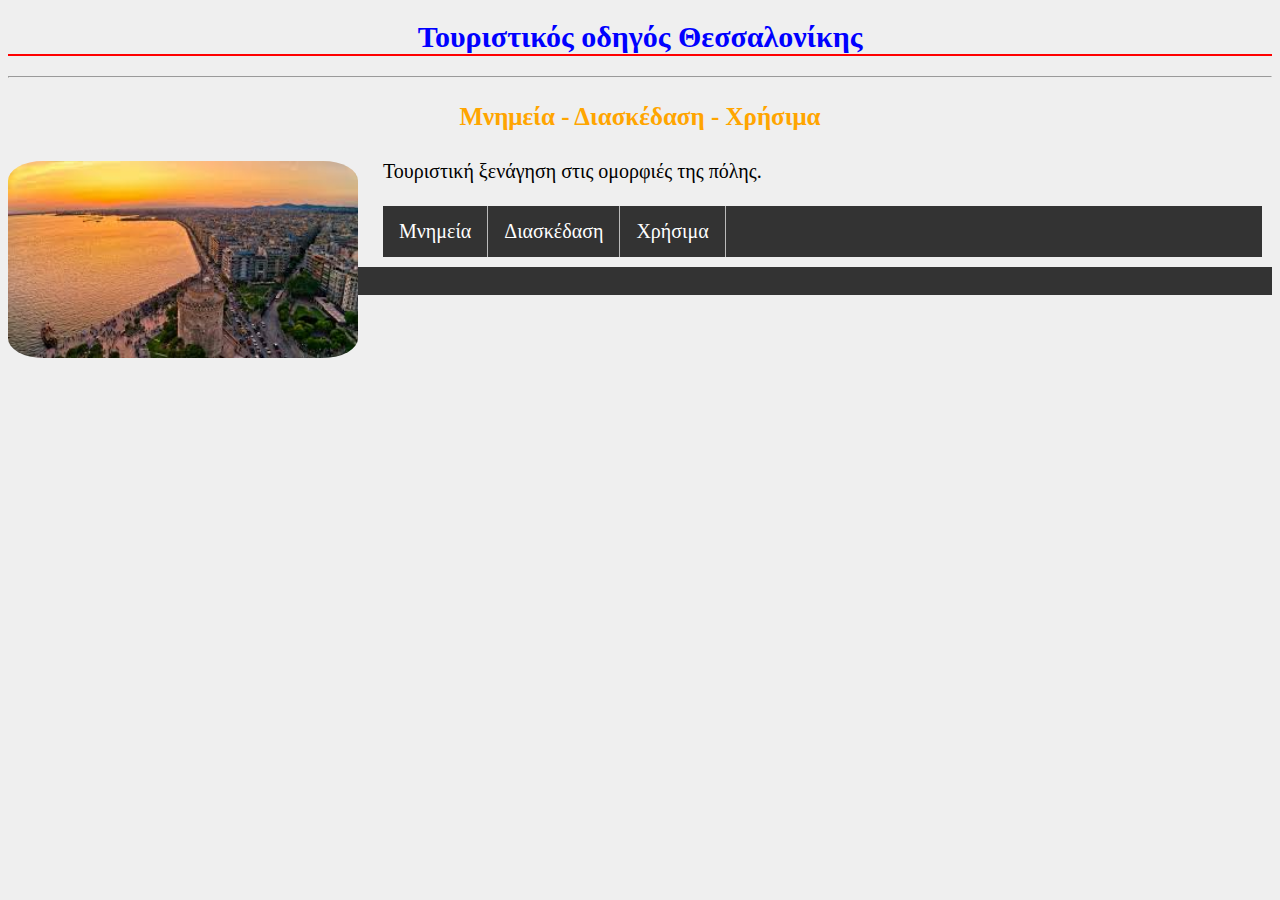
<file: index.html>
﻿<!DOCTYPE html>
<html>
<head>
  <meta charset="utf-8">
  <meta name="viewport" content="width=device-width">
  <title>Thessaloniki tourist guide</title>
  <link rel="stylesheet" href="mystyle.css">
</head>
<body>
  <h1>Τουριστικός οδηγός Θεσσαλονίκης</h1>
  <hr>
    <h3>Μνημεία - Διασκέδαση - Χρήσιμα</h3>
  <img src="thess.jpg" width="300px">
  <p>Τουριστική ξενάγηση στις ομορφιές της πόλης.</p>
   <ul>
  <li><a href="mnimia.html">Μνημεία</a></li>
  <li><a href="diaskedasi.html">Διασκέδαση</a></li>
  <li><a href="xrisima.html">Χρήσιμα</li>
  </ul>
   </body>
</html>
</file>
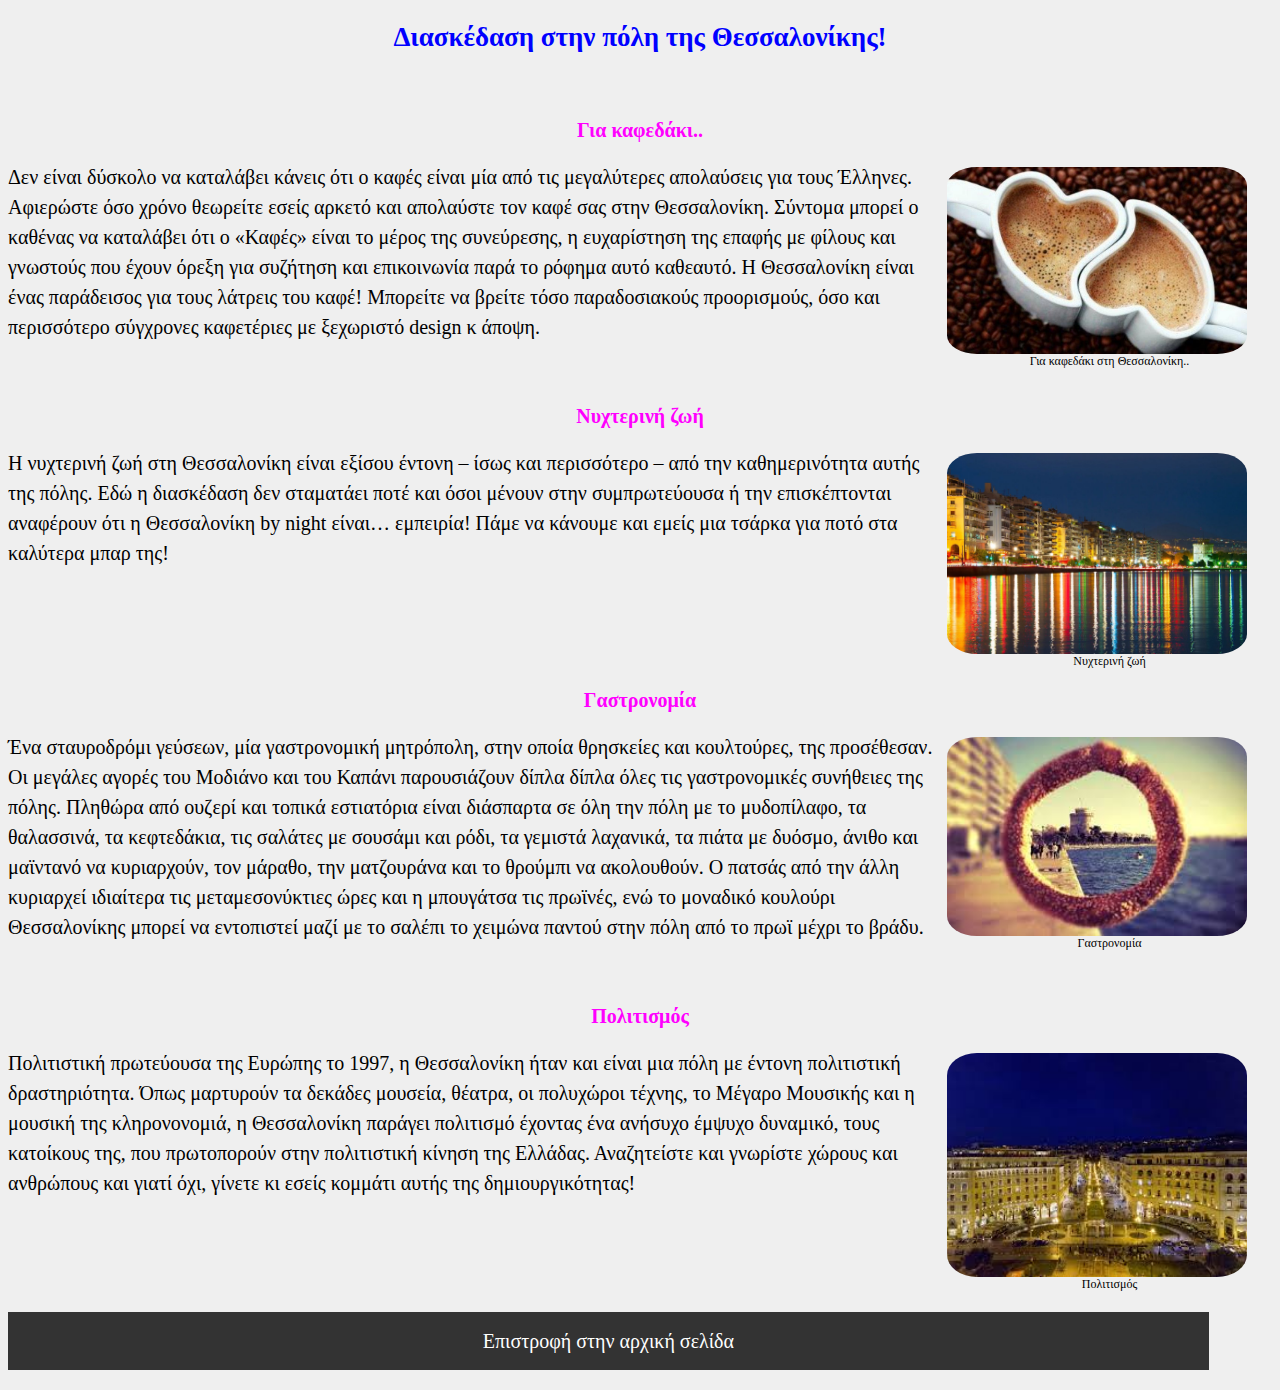
<file: diaskedasi.html>
<!DOCTYPE html>
<html>
<head>
  <meta charset="utf-8">
  <meta name="viewport" content="width=device-width">
  <title>Διασκέδαση</title>
  <link rel="stylesheet" href="mystyle2.css">
</head>
<body>
<h2>Διασκέδαση στην πόλη της Θεσσαλονίκης!</h2>
<br>

<main>

<article>
<h3>Για καφεδάκι..</h3>
<figure>
  <img src="coffee.jpg" alt="Coffeecupsphoto" title="coffee">
  <figcaption>Για καφεδάκι στη Θεσσαλονίκη..</figcaption>
  </figure>
<p>Δεν είναι δύσκολο να καταλάβει κάνεις ότι ο καφές είναι μία από τις μεγαλύτερες απολαύσεις
 για τους Έλληνες. 
 Αφιερώστε όσο χρόνο θεωρείτε εσείς αρκετό και απολαύστε τον καφέ σας στην Θεσσαλονίκη.
 Σύντομα μπορεί ο καθένας να καταλάβει ότι ο «Καφές» είναι το μέρος της συνεύρεσης,
 η ευχαρίστηση της επαφής με φίλους και γνωστούς που έχουν όρεξη για συζήτηση και επικοινωνία 
 παρά το ρόφημα αυτό καθεαυτό.
Η Θεσσαλονίκη είναι ένας παράδεισος για τους λάτρεις του καφέ!
 Μπορείτε να βρείτε τόσο παραδοσιακούς προορισμούς, όσο και περισσότερο σύγχρονες 
 καφετέριες με ξεχωριστό design κ άποψη.
</p>
</article>
<br>

<article>
<h3>Νυχτερινή ζωή</h3>
<figure>
  <img src="nightlife.jpg" alt="nightlifephoto" title="nightlife">
  <figcaption>Νυχτερινή ζωή</figcaption>
  </figure>
<p>Η νυχτερινή ζωή στη Θεσσαλονίκη είναι εξίσου έντονη – ίσως και περισσότερο –
 από την καθημερινότητα αυτής της πόλης. Εδώ η διασκέδαση δεν σταματάει ποτέ και όσοι 
 μένουν στην συμπρωτεύουσα ή την επισκέπτονται αναφέρουν ότι η Θεσσαλονίκη by night είναι… εμπειρία! 
 Πάμε να κάνουμε και εμείς μια τσάρκα για ποτό στα καλύτερα μπαρ της!
 </p>
 
</article>
<br>

<article>
<h3>Γαστρονομία</h3>
<figure>
  <img src="gastronomy.jpg" alt="gastronomyphoto" title="koulourithessalonikis">
  <figcaption>Γαστρονομία</figcaption>
  </figure>
<p>Ένα σταυροδρόμι γεύσεων, μία γαστρονομική μητρόπολη, στην οποία θρησκείες και κουλτούρες, της προσέθεσαν.
Οι μεγάλες αγορές του Μοδιάνο και του Καπάνι παρουσιάζουν δίπλα δίπλα όλες τις γαστρονομικές συνήθειες της πόλης.
Πληθώρα από ουζερί και τοπικά εστιατόρια είναι διάσπαρτα σε όλη την πόλη με το μυδοπίλαφο, τα θαλασσινά, τα κεφτεδάκια, 
τις σαλάτες με σουσάμι και ρόδι, τα γεμιστά λαχανικά, τα πιάτα με δυόσμο, άνιθο και μαϊντανό να κυριαρχούν,
 τον μάραθο, την ματζουράνα και το θρούμπι να ακολουθούν.
 Ο πατσάς από την άλλη κυριαρχεί ιδιαίτερα τις μεταμεσονύκτιες ώρες 
 και η μπουγάτσα τις πρωϊνές, ενώ το μοναδικό κουλούρι Θεσσαλονίκης 
 μπορεί να εντοπιστεί μαζί με το σαλέπι το χειμώνα παντού στην πόλη από το πρωϊ μέχρι το βράδυ.
</p>

</article>
<br>

<article>
<h3>Πολιτισμός</h3>
<figure>
  <img src="culture.jpg" alt="culturephoto" title="plateiaaristotelous">
  <figcaption>Πολιτισμός</figcaption>
  </figure>
<p>Πολιτιστική πρωτεύουσα της Ευρώπης το 1997, η Θεσσαλονίκη ήταν και είναι μια πόλη με έντονη πολιτιστική δραστηριότητα.
Όπως μαρτυρούν τα δεκάδες μουσεία, θέατρα, οι πολυχώροι τέχνης, το Μέγαρο Μουσικής και η μουσική της κληρονονομιά, 
η Θεσσαλονίκη παράγει πολιτισμό έχοντας ένα ανήσυχο έμψυχο δυναμικό, τους κατοίκους της, που πρωτοπορούν στην πολιτιστική 
κίνηση της Ελλάδας. Αναζητείστε και γνωρίστε χώρους και ανθρώπους και γιατί όχι, γίνετε κι εσείς κομμάτι αυτής της δημιουργικότητας!
</p>
</article>
<br>

</main>

  <p><a href="thess.html">Επιστροφή στην αρχική σελίδα</a></p>
  
  </body>
  </html>
</file>
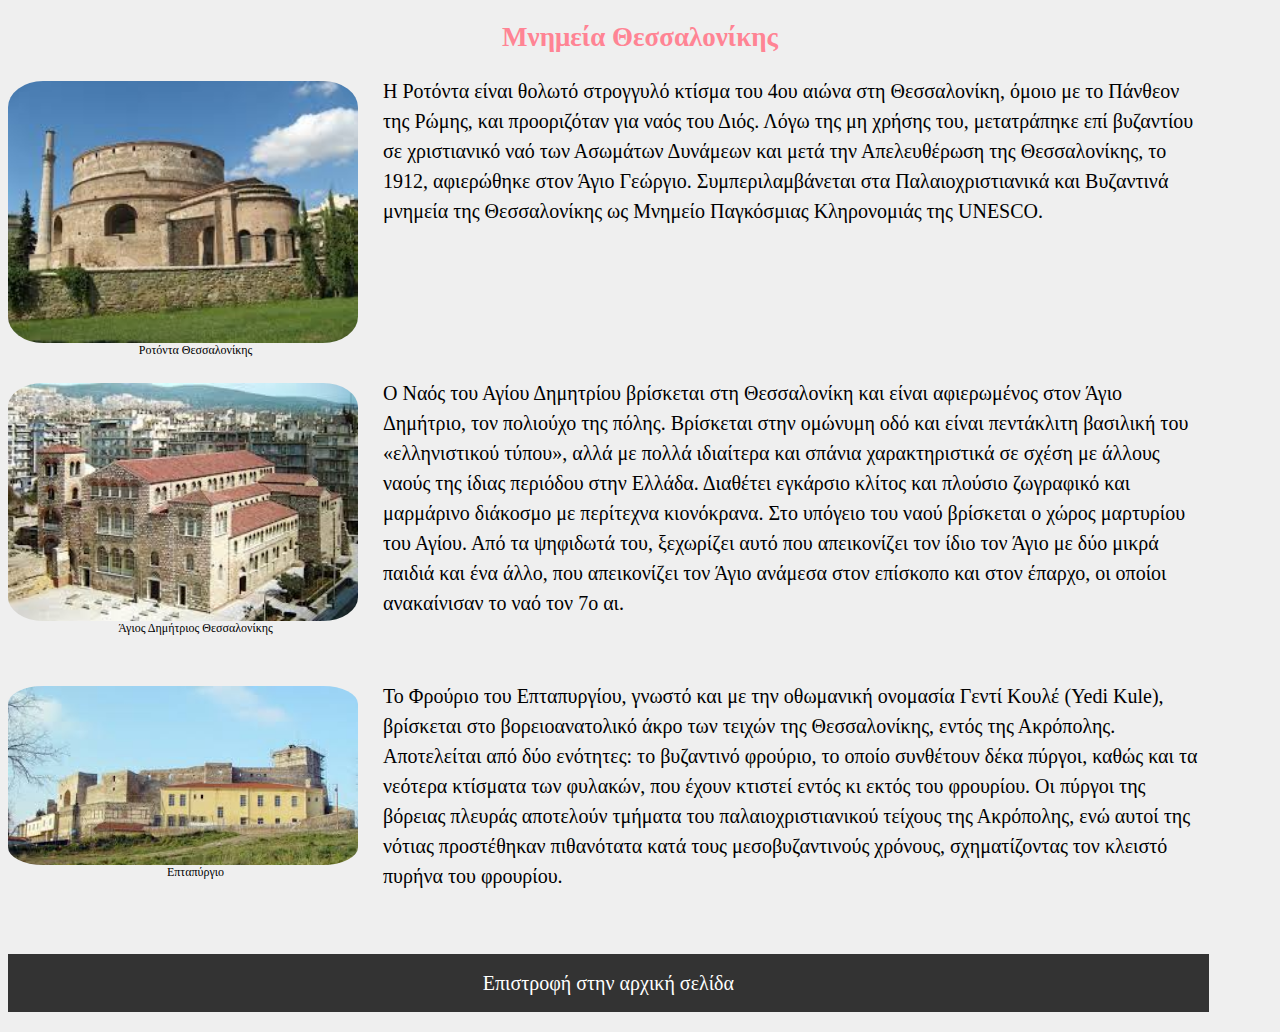
<file: mnimia.html>
﻿<!DOCTYPE html>
<html>
<head>
  <meta charset="utf-8">
  <meta name="viewport" content="width=device-width">
  <title>Μνημεία</title>
   <link rel="stylesheet" href="mystyle.css">
</head>

<body>
<h2>Μνημεία Θεσσαλονίκης</h2>

<main>

  <article>
  <figure>
  <img src="rotonta.jpg" alt="Εκκλησία Ροτόντας" title="Ροτόντα">
  <figcaption>Ροτόντα Θεσσαλονίκης</figcaption>
  </figure>
  <p>H Ροτόντα είναι θολωτό στρογγυλό κτίσμα του 4ου αιώνα στη Θεσσαλονίκη, 
  όμοιο με το Πάνθεον της Ρώμης, και προοριζόταν για ναός του Διός. Λόγω της μη χρήσης του, 
  μετατράπηκε επί βυζαντίου σε χριστιανικό ναό των Ασωμάτων Δυνάμεων και μετά την Απελευθέρωση της Θεσσαλονίκης, 
  το 1912, αφιερώθηκε στον Άγιο Γεώργιο. Συμπεριλαμβάνεται στα Παλαιοχριστιανικά και Βυζαντινά μνημεία της Θεσσαλονίκης 
  ως Μνημείο Παγκόσμιας Κληρονομιάς της UNESCO.</p>
  </article>
  <br>

  <article>
  <figure>
  <img src="agiosdimitrios.jpg" alt="Εκκλησία Αγίου Δημητρίου" title="Άγιος Δημήτριος">
  <figcaption>Άγιος Δημήτριος Θεσσαλονίκης</figcaption>
  </figure>
  <p>Ο Ναός του Αγίου Δημητρίου βρίσκεται στη Θεσσαλονίκη και είναι αφιερωμένος στον Άγιο Δημήτριο, 
  τον πολιούχο της πόλης. Βρίσκεται στην ομώνυμη οδό και είναι πεντάκλιτη βασιλική του «ελληνιστικού τύπου»,
  αλλά με πολλά ιδιαίτερα και σπάνια χαρακτηριστικά σε σχέση με άλλους ναούς της ίδιας περιόδου στην Ελλάδα. 
  Διαθέτει εγκάρσιο κλίτος και πλούσιο ζωγραφικό και μαρμάρινο διάκοσμο με περίτεχνα κιονόκρανα. 
  Στο υπόγειο του ναού βρίσκεται ο χώρος μαρτυρίου του Αγίου. Από τα ψηφιδωτά του, ξεχωρίζει αυτό που απεικονίζει
  τον ίδιο τον Άγιο με δύο μικρά παιδιά και ένα άλλο, που απεικονίζει τον Άγιο ανάμεσα στον επίσκοπο και στον έπαρχο, 
  οι οποίοι ανακαίνισαν το ναό τον 7ο αι.</p>
  </article>
  <br>
  
  <article>
  <figure>
  <img src="kastra.jpg" alt="Επταπύργιο" title="Επταπύργιο">
  <figcaption>Επταπύργιο</figcaption>
  </figure>
  <p>Το Φρούριο του Επταπυργίου, γνωστό και με την οθωμανική ονομασία Γεντί Κουλέ (Yedi Kule), 
  βρίσκεται στο βορειοανατολικό άκρο των τειχών της Θεσσαλονίκης, εντός της Ακρόπολης. 
  Αποτελείται από δύο ενότητες: το βυζαντινό φρούριο, το οποίο συνθέτουν δέκα πύργοι,
  καθώς και τα νεότερα κτίσματα των φυλακών, που έχουν κτιστεί εντός κι εκτός του φρουρίου. 
  Οι πύργοι της βόρειας πλευράς αποτελούν τμήματα του παλαιοχριστιανικού τείχους της Ακρόπολης,
  ενώ αυτοί της νότιας προστέθηκαν πιθανότατα κατά τους μεσοβυζαντινούς χρόνους, 
  σχηματίζοντας τον κλειστό πυρήνα του φρουρίου.</p>
  </article>
  <br>
  </main>
    <p><a href="thess.html">Επιστροφή στην αρχική σελίδα</a></p>
	
</body>
</html>
</file>
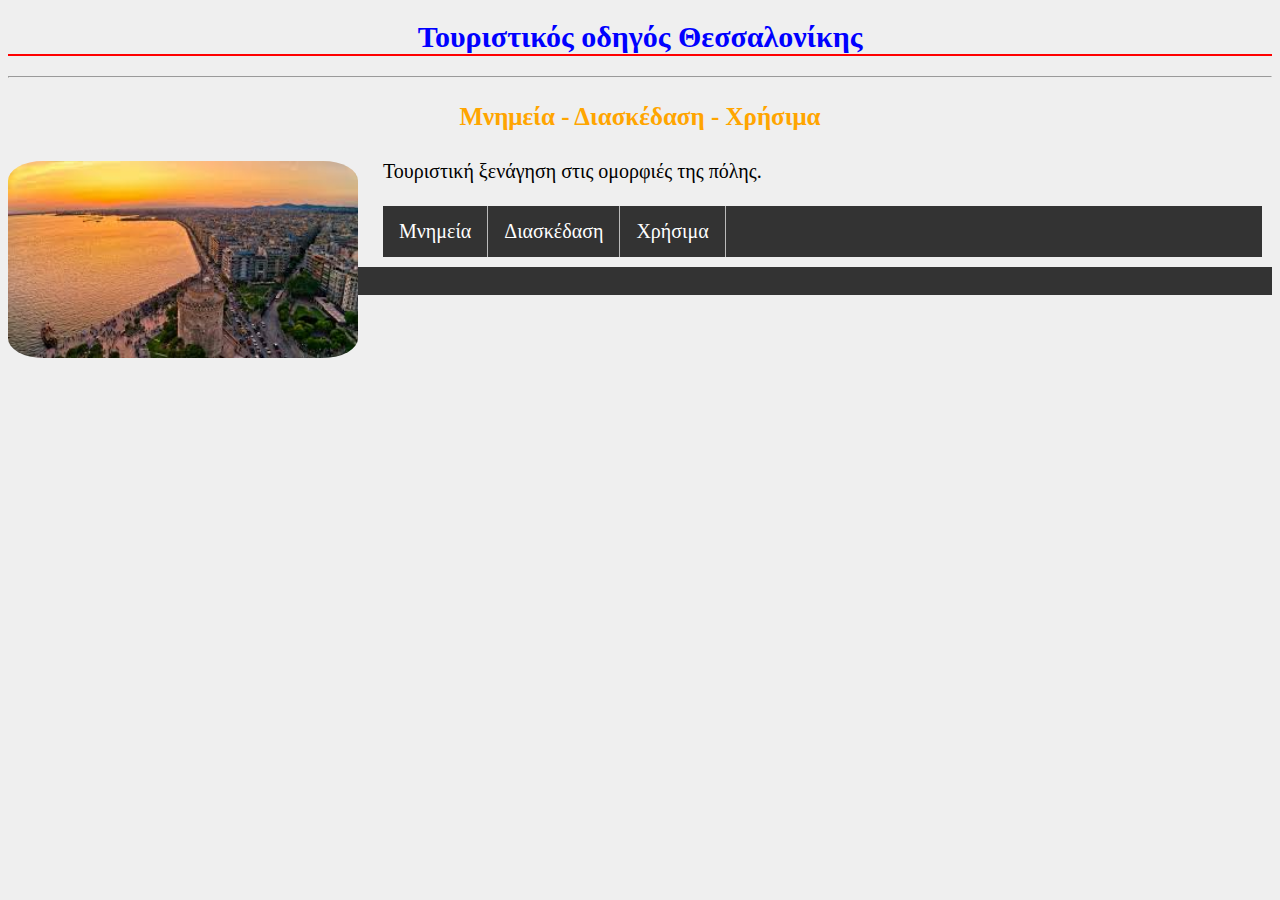
<file: thess.html>
﻿<!DOCTYPE html>
<html>
<head>
  <meta charset="utf-8">
  <meta name="viewport" content="width=device-width">
  <title>Thessaloniki tourist guide</title>
  <link rel="stylesheet" href="mystyle.css">
</head>
<body>
  <h1>Τουριστικός οδηγός Θεσσαλονίκης</h1>
  <hr>
    <h3>Μνημεία - Διασκέδαση - Χρήσιμα</h3>
  <img src="thess.jpg" width="300px">
  <p>Τουριστική ξενάγηση στις ομορφιές της πόλης.</p>
   <ul>
  <li><a href="mnimia.html">Μνημεία</a></li>
  <li><a href="diaskedasi.html">Διασκέδαση</a></li>
  <li><a href="xrisima.html">Χρήσιμα</li>
  </ul>
   </body>
</html>
</file>
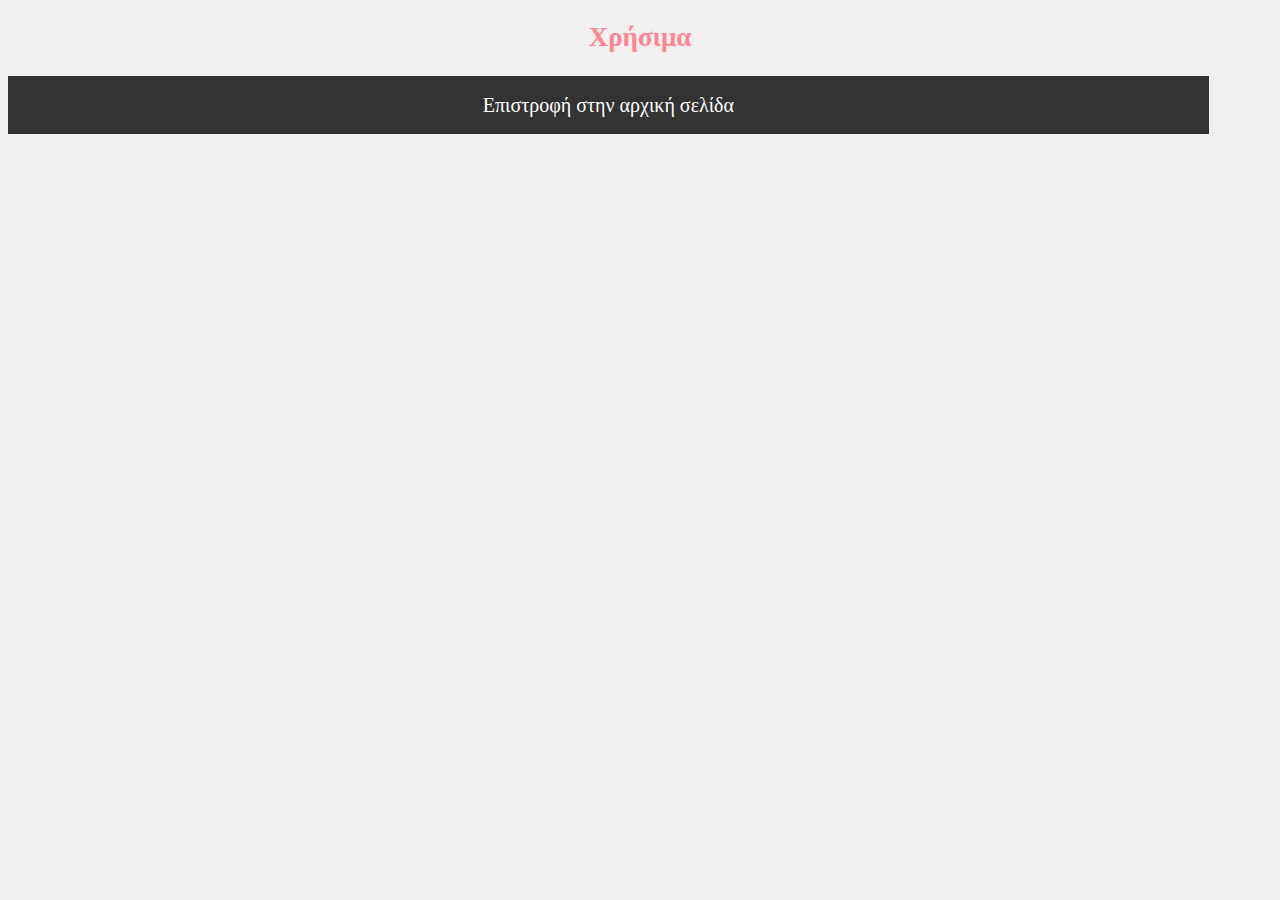
<file: xrisima.html>
<!DOCTYPE html>
<html>
<head>
  <meta charset="utf-8">
  <meta name="viewport" content="width=device-width">
  <title>Χρήσιμα</title>
  <link rel="stylesheet" href="mystyle.css">
</head>
<body>
<h2>Χρήσιμα</h2>
  <p><a href="thess.html">Επιστροφή στην αρχική σελίδα</a></p>
</file>
<file: mystyle.css>
body{
font-family:Verdana;
font-size:20px;
background-color:#efefef;
}
h1{
	font-size:30px;
	color:blue;
	text-align:center;
	border-bottom:2px solid red;
}
h2{
	font-size:27px;
	color:#ff8494;
	text-align:center;
}
h3{
	font-size:25px;
	color:orange;
	text-align:center;
}
img{
	width:350px;
	float:left;
	border-radius:10%;
	margin-top:5px;
	margin-right:25px;
	
	/*box-shadow: 0px 0px 35px -10px rgba(0, 0, 0, 0.75);*/
	/*box-shadow: 5px 5px 15px 10px rgba(0, 0, 0, 0.75);*/
}
p{
	line-height:1.5em;
	width:95%;
}
figure{
	float: left;
	padding: 0px;
	margin: 0px
}
figcaption{
	font-size: 12px;
	text-align: center;
}
ul {
	list-style-type: none;
    background-color: #333;
	overflow:hidden;
	padding:0px;
	margin:10px;}
li{
	float:left;
	background-color: #333;
	border-right:1px solid #bbb;
	}
a {
  display: block;
  color: white;
  text-align: center;
  text-decoration: none;
  background-color: #333;
  padding: 14px 16px;
  }
a:hover {
  background-color: #4CAF50;
   }
  
br {
	clear:both;
}
</file>
<file: mystyle2.css>
body{
font-family:tahoma;
font-size:20px;
background-color:#efefef;
}
h1{
	font-size:30px;
	color:blue;
	text-align:center;
	border-bottom:2px solid blue;
}
h2{
	font-size:27px;
	color:blue;
	text-align:center;
}
h3{
	font-size:20px;
	color:magenta;
	text-align:center;
}
img{
	width:300px;
	float:left;
	border-radius:10%;
	margin-top:5px;
	margin-right:25px;
	
	/*box-shadow: 0px 0px 35px -10px rgba(0, 0, 0, 0.75);*/
	/*box-shadow: 5px 5px 15px 10px rgba(0, 0, 0, 0.75);*/
}
p{
	line-height:1.5em;
	width:95%;
}
figure{
	float: right;
	padding: 0px;
	margin: 0px
}
figcaption{
	font-size: 12px;
	text-align: center;
}
ul {
	list-style-type: none;
    background-color: #333;
	overflow:hidden;
	padding:0px;
	margin:10px;}
li{
	float:left;
	background-color: #333;
	border-right:1px solid #bbb;
	}
a {
  display: block;
  color: white;
  text-align: center;
  text-decoration: none;
  background-color: #333;
  padding: 14px 16px;
  }
a:hover {
  background-color: yellow;
   }
  
br {
	clear:both;
}
</file>
